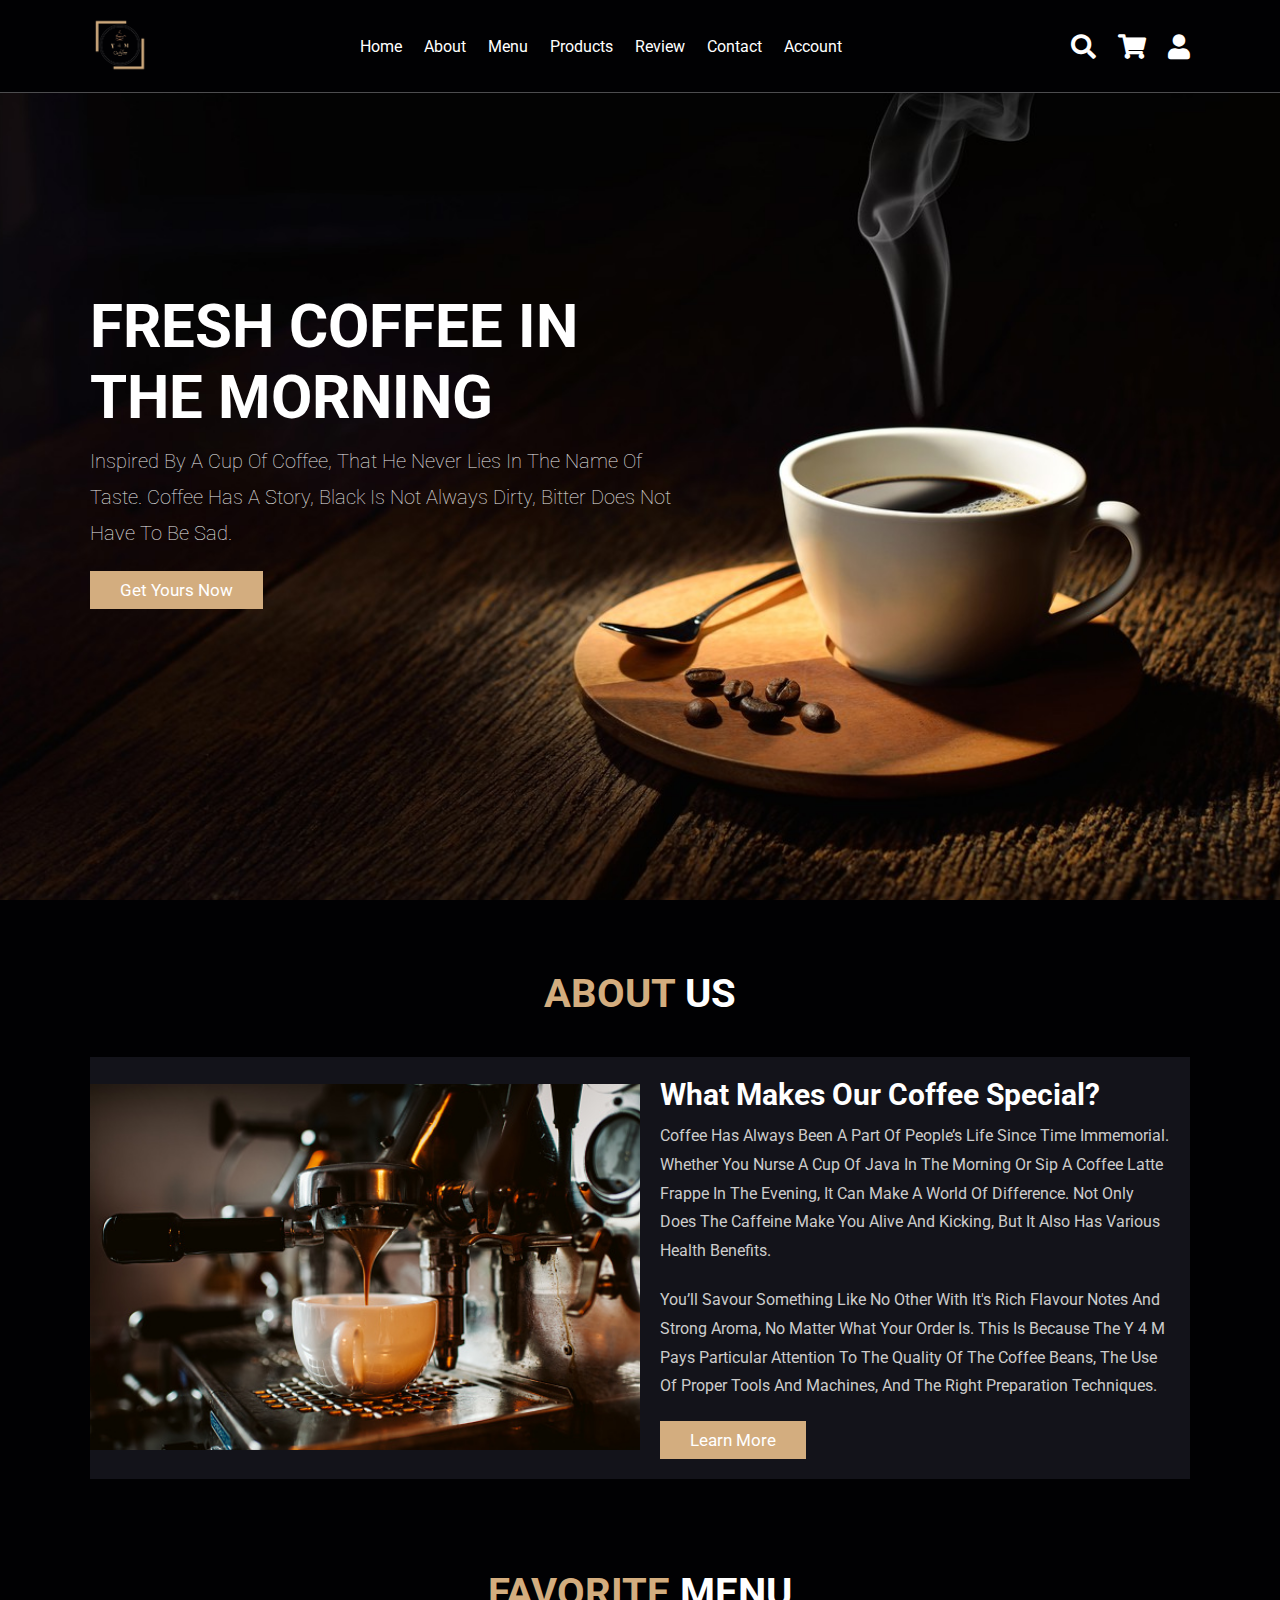
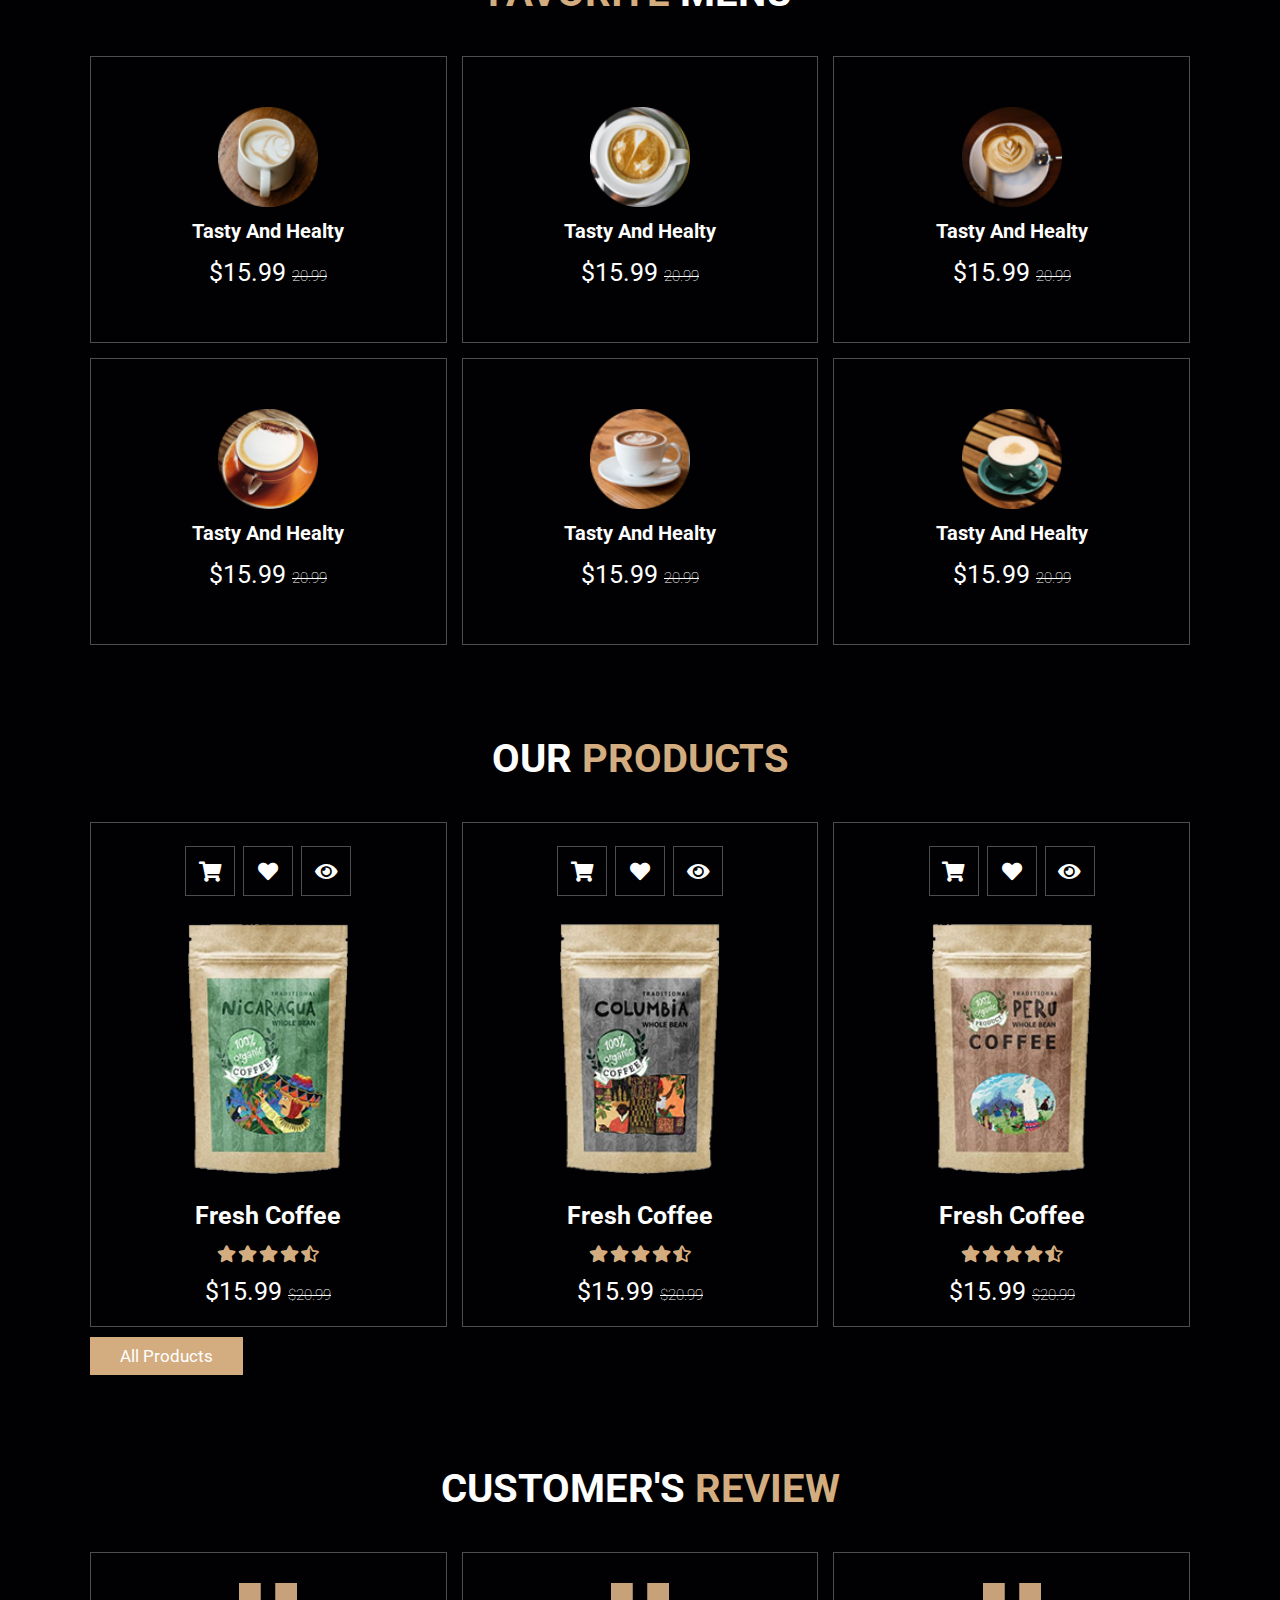
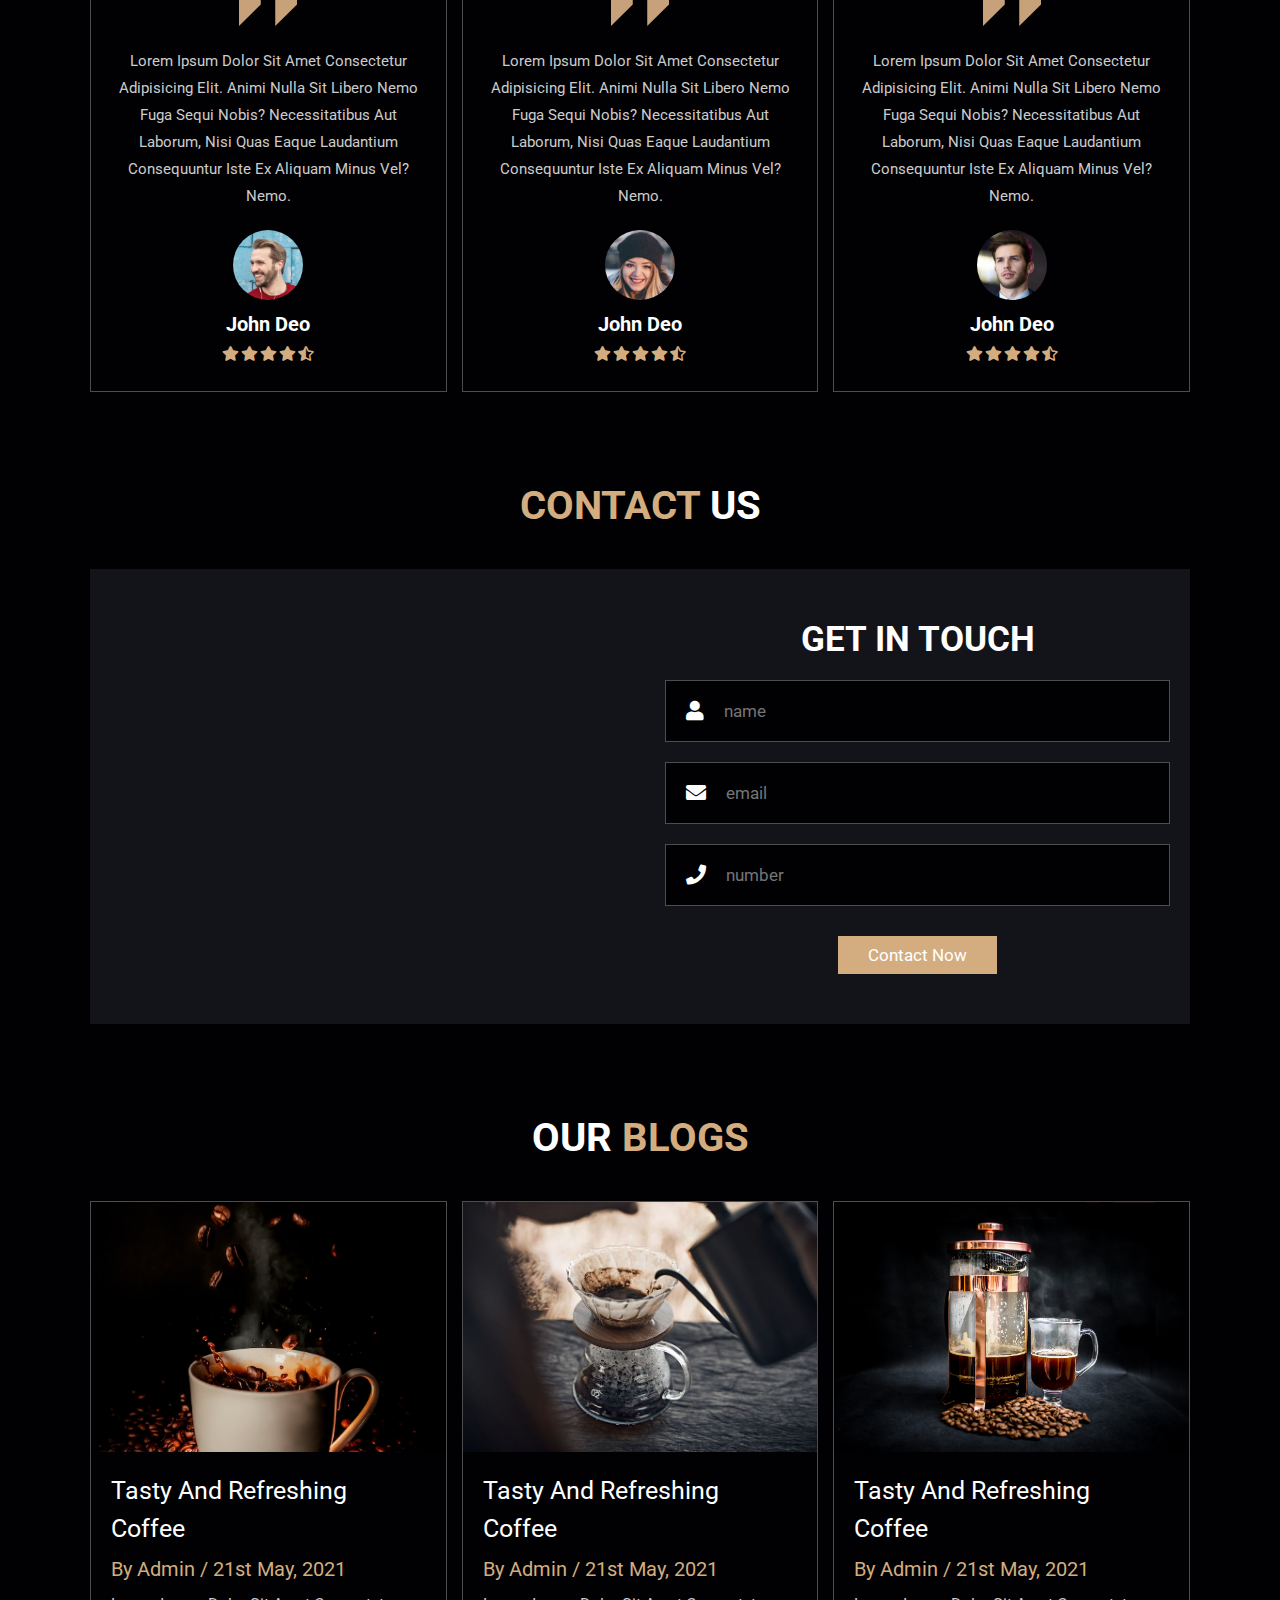
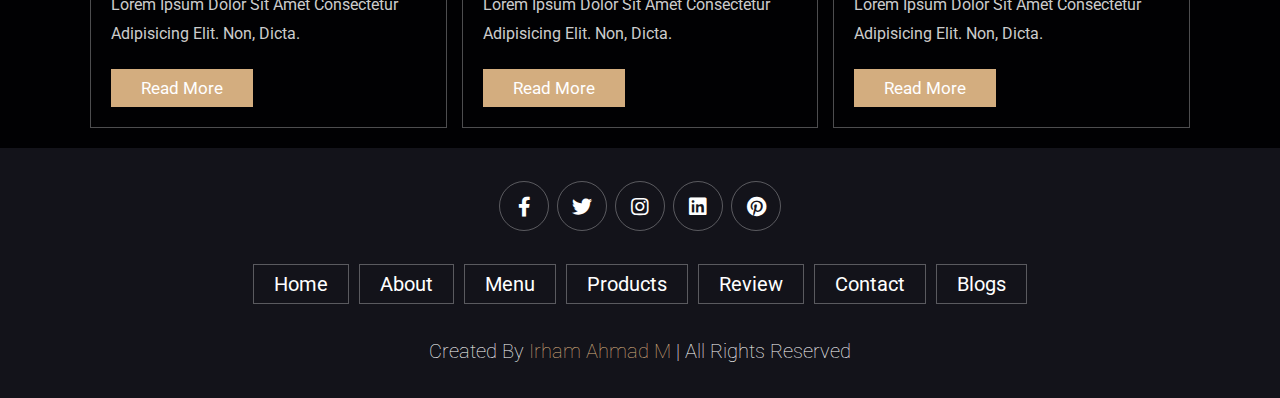
<file: index.html>
<!DOCTYPE html>
<html lang="en">
<head>
    <meta charset="UTF-8">
    <meta http-equiv="X-UA-Compatible" content="IE=edge">
    <meta name="viewport" content="width=device-width, initial-scale=1.0">
    <title>COFFEE SHOPE</title>

    <!-- font awesome cdn link  -->
    <link rel="stylesheet" href="https://cdnjs.cloudflare.com/ajax/libs/font-awesome/5.15.4/css/all.min.css">

    <!-- custom css file link  -->
    <link rel="stylesheet" href="css/style.css">

</head>
<body>
    
<!-- header section starts  -->

<header class="header">

    <a href="#" class="logo">
        <img src="images/logocoffe.png" alt="">
    </a>
    <nav class="navbar">
        <a href="#home">home</a>
        <a href="#about">about</a>
        <a href="#menu">menu</a>
        <a href="#products">products</a>
        <a href="#review">review</a>
        <a href="#contact">contact</a>
        <a href="Account.html">account</a>
    </nav>

    <div class="icons">
        <div class="fas fa-search" id="search-btn"></div>
        <div class="fas fa-shopping-cart" id="cart-btn"></div>
        <div class="fas fa-user" id="user-btn" ></div>
        <div class="fas fa-bars" id="menu-btn"></div>
    </div>

    <div class="search-form">
        <input type="search" id="search-box" placeholder="search here....">
        <label for="search-box" class="fas fa-search"> </label>
    </div>

    <div class="cart-items-container">

        <div class="cart-item">
            <span class="fas fa-times"></span>
            <img src="images/cart-item-1.png" alt="">
            <div class="content">
                <h3>cart item 01</h3>
                <div class="price">$15.99/-</div>
            </div>
        </div>

        <div class="cart-item">
            <span class="fas fa-times"></span>
            <img src="images/cart-item-2.png" alt="">
            <div class="content">
                <h3>cart item 02</h3>
                <div class="price">$15.99/-</div>
            </div>
        </div>

        <div class="cart-item">
            <span class="fas fa-times"></span>
            <img src="images/cart-item-3.png" alt="">
            <div class="content">
                <h3>cart item 03</h3>
                <div class="price">$15.99/-</div>
            </div>
        </div>

        <div class="cart-item">
            <span class="fas fa-times"></span>
            <img src="images/cart-item-4.png" alt="">
            <div class="content">
                <h3>cart item 04</h3>
                <div class="price">$15.99/-</div>
            </div>
        </div>
        <a href="#" class="btn">checkout now</a>
    </div>
</header>

<!-- Header Section End -->

<!-- home section starts  -->

<section class="home" id="home">

    <div class="content">
        <h3>fresh coffee in the morning</h3>
        <p>Inspired by a cup of coffee, that he never lies in the name of taste. Coffee has a story, black is not always dirty, bitter does not have to be sad.</p>
        <a href="#" class="btn">get yours now</a>
    </div>

</section>

<!-- home section ends -->

<!-- about section starts  -->

<section class="about" id="about">

    <h1 class="heading"> <span>about</span> us </h1>

    <div class="row">

        <div class="image">
            <img src="images/aboutkopi.jpg" alt="">
        </div>

        <div class="content">
            <h3>what makes our coffee special?</h3>
            <p>Coffee has always been a part of people’s life since time immemorial. Whether you nurse a cup of java in the morning or sip a coffee latte frappe in the evening, it can make a world of difference. Not only does the caffeine make you alive and kicking, but it also has various health benefits.</p>
            <p>You’ll savour something like no other with it's rich flavour notes and strong aroma, no matter what your order is. This is because the Y 4 M pays particular attention to the quality of the coffee beans, the use of proper tools and machines, and the right preparation techniques.</p>
            <a href="#" class="btn">learn more</a>
        </div>

    </div>

</section>

<!-- about section ends -->

<!-- menu section starts  -->

<section class="menu" id="menu">

    <h1 class="heading"> <span>Favorite</span> Menu </h1>

    <div class="box-container">

        <div class="box">
            <img src="images/menu-1.png" alt="">
            <h3>tasty and healty</h3>
            <div class="price">$15.99 <span>20.99</span></div>
        </div>

        <div class="box">
            <img src="images/menu-2.png" alt="">
            <h3>tasty and healty</h3>
            <div class="price">$15.99 <span>20.99</span></div>
        </div>

        <div class="box">
            <img src="images/menu-3.png" alt="">
            <h3>tasty and healty</h3>
            <div class="price">$15.99 <span>20.99</span></div>

        </div>

        <div class="box">
            <img src="images/menu-4.png" alt="">
            <h3>tasty and healty</h3>
            <div class="price">$15.99 <span>20.99</span></div>
        </div>

        <div class="box">
            <img src="images/menu-5.png" alt="">
            <h3>tasty and healty</h3>
            <div class="price">$15.99 <span>20.99</span></div>
        </div>

        <div class="box">
            <img src="images/menu-6.png" alt="">
            <h3>tasty and healty</h3>
            <div class="price">$15.99 <span>20.99</span></div>
        </div>

    </div>

</section>

<!-- menu section ends -->

<section class="products" id="products">

    <h1 class="heading"> our <span>products</span> </h1>

    <div class="box-container">

        <div class="box">
            <div class="icons">
                <a href="#" class="fas fa-shopping-cart"></a>
                <a href="#" class="fas fa-heart"></a>
                <a href="#" class="fas fa-eye"></a>
            </div>
            <div class="image">
                <img src="images/product-1.png" alt="">
            </div>
            <div class="content">
                <h3>fresh coffee</h3>
                <div class="stars">
                    <i class="fas fa-star"></i>
                    <i class="fas fa-star"></i>
                    <i class="fas fa-star"></i>
                    <i class="fas fa-star"></i>
                    <i class="fas fa-star-half-alt"></i>
                </div>
                <div class="price">$15.99 <span>$20.99</span></div>
            </div>
        </div>

        <div class="box">
            <div class="icons">
                <a href="#" class="fas fa-shopping-cart"></a>
                <a href="#" class="fas fa-heart"></a>
                <a href="#" class="fas fa-eye"></a>
            </div>
            <div class="image">
                <img src="images/product-2.png" alt="">
            </div>
            <div class="content">
                <h3>fresh coffee</h3>
                <div class="stars">
                    <i class="fas fa-star"></i>
                    <i class="fas fa-star"></i>
                    <i class="fas fa-star"></i>
                    <i class="fas fa-star"></i>
                    <i class="fas fa-star-half-alt"></i>
                </div>
                <div class="price">$15.99 <span>$20.99</span></div>
            </div>
        </div>

        <div class="box">
            <div class="icons">
                <a href="#" class="fas fa-shopping-cart"></a>
                <a href="#" class="fas fa-heart"></a>
                <a href="#" class="fas fa-eye"></a>
            </div>
            <div class="image">
                <img src="images/product-3.png" alt="">
            </div>
            <div class="content">
                <h3>fresh coffee</h3>
                <div class="stars">
                    <i class="fas fa-star"></i>
                    <i class="fas fa-star"></i>
                    <i class="fas fa-star"></i>
                    <i class="fas fa-star"></i>
                    <i class="fas fa-star-half-alt"></i>
                </div>
                <div class="price">$15.99 <span>$20.99</span></div>
            </div>
        </div>
    </div>
    <div class="container-btn-all-prod">
        <a href="product.html" class="btn">All Products</a>
    </div>
    
    
    

</section>

<!-- review section starts  -->

<section class="review" id="review">

    <h1 class="heading"> customer's <span>review</span> </h1>

    <div class="box-container">

        <div class="box">
            <img src="images/quote-img.png" alt="" class="quote">
            <p>Lorem ipsum dolor sit amet consectetur adipisicing elit. Animi nulla sit libero nemo fuga sequi nobis? Necessitatibus aut laborum, nisi quas eaque laudantium consequuntur iste ex aliquam minus vel? Nemo.</p>
            <img src="images/pic-1.png" class="user" alt="">
            <h3>john deo</h3>
            <div class="stars">
                <i class="fas fa-star"></i>
                <i class="fas fa-star"></i>
                <i class="fas fa-star"></i>
                <i class="fas fa-star"></i>
                <i class="fas fa-star-half-alt"></i>
            </div>
        </div>

        <div class="box">
            <img src="images/quote-img.png" alt="" class="quote">
            <p>Lorem ipsum dolor sit amet consectetur adipisicing elit. Animi nulla sit libero nemo fuga sequi nobis? Necessitatibus aut laborum, nisi quas eaque laudantium consequuntur iste ex aliquam minus vel? Nemo.</p>
            <img src="images/pic-2.png" class="user" alt="">
            <h3>john deo</h3>
            <div class="stars">
                <i class="fas fa-star"></i>
                <i class="fas fa-star"></i>
                <i class="fas fa-star"></i>
                <i class="fas fa-star"></i>
                <i class="fas fa-star-half-alt"></i>
            </div>
        </div>
        
        <div class="box">
            <img src="images/quote-img.png" alt="" class="quote">
            <p>Lorem ipsum dolor sit amet consectetur adipisicing elit. Animi nulla sit libero nemo fuga sequi nobis? Necessitatibus aut laborum, nisi quas eaque laudantium consequuntur iste ex aliquam minus vel? Nemo.</p>
            <img src="images/pic-3.png" class="user" alt="">
            <h3>john deo</h3>
            <div class="stars">
                <i class="fas fa-star"></i>
                <i class="fas fa-star"></i>
                <i class="fas fa-star"></i>
                <i class="fas fa-star"></i>
                <i class="fas fa-star-half-alt"></i>
            </div>
        </div>

    </div>

</section>

<!-- review section ends -->

<!-- contact section starts  -->

<section class="contact" id="contact">

    <h1 class="heading"> <span>contact</span> us </h1>

    <div class="row">

        <iframe class="map" src="https://maps.google.com/maps?q=indonesia,bandung,bilblesscoffe99 &t=&z=13&ie=UTF8&iwloc=&output=embed" allowfullscreen="" loading="lazy"></iframe>

        <form action="">
            <h3>get in touch</h3>
            <div class="inputBox">
                <span class="fas fa-user"></span>
                <input type="text" placeholder="name">
            </div>
            <div class="inputBox">
                <span class="fas fa-envelope"></span>
                <input type="email" placeholder="email">
            </div>
            <div class="inputBox">
                <span class="fas fa-phone"></span>
                <input type="number" placeholder="number">
            </div>
            <input type="submit" value="contact now" class="btn" onclick="proses()">
        </form>

    </div>

</section>

<!-- contact section ends -->

<!-- blogs section starts  -->

<section class="blogs" id="blogs">

    <h1 class="heading"> our <span>blogs</span> </h1>

    <div class="box-container">

        <div class="box">
            <div class="image">
                <img src="images/kopi1.jpg" alt="">
            </div>
            <div class="content">
                <a href="#" class="title">tasty and refreshing coffee</a>
                <span>by admin / 21st may, 2021</span>
                <p>Lorem ipsum dolor sit amet consectetur adipisicing elit. Non, dicta.</p>
                <a href="#" class="btn">read more</a>
            </div>
        </div>

        <div class="box">
            <div class="image">
                <img src="images/kopi2.jpg" alt="">
            </div>
            <div class="content">
                <a href="#" class="title">tasty and refreshing coffee</a>
                <span>by admin / 21st may, 2021</span>
                <p>Lorem ipsum dolor sit amet consectetur adipisicing elit. Non, dicta.</p>
                <a href="#" class="btn">read more</a>
            </div>
        </div>

        <div class="box">
            <div class="image">
                <img src="images/kopi3.jpeg" alt="">
            </div>
            <div class="content">
                <a href="#" class="title">tasty and refreshing coffee</a>
                <span>by admin / 21st may, 2021</span>
                <p>Lorem ipsum dolor sit amet consectetur adipisicing elit. Non, dicta.</p>
                <a href="#" class="btn">read more</a>
            </div>
        </div>

    </div>

</section>

<!-- blogs section ends -->

<!-- footer section starts  -->

<section class="footer">

    <div class="share">
        <a href="#" class="fab fa-facebook-f"></a>
        <a href="#" class="fab fa-twitter"></a>
        <a href="#" class="fab fa-instagram"></a>
        <a href="#" class="fab fa-linkedin"></a>
        <a href="#" class="fab fa-pinterest"></a>
    </div>

    <div class="links">
        <a href="#home">home</a>
        <a href="#about">about</a>
        <a href="#menu">menu</a>
        <a href="#products">products</a>
        <a href="#review">review</a>
        <a href="#contact">contact</a>
        <a href="#blogs">blogs</a>
    </div>

    <div class="credit">created by <span>Irham Ahmad M</span> | all rights reserved</div>

</section>

<!-- footer section ends -->





<!-- custom js file link  -->
<script src="js/script.js"></script>

</body>
</html>
</file>
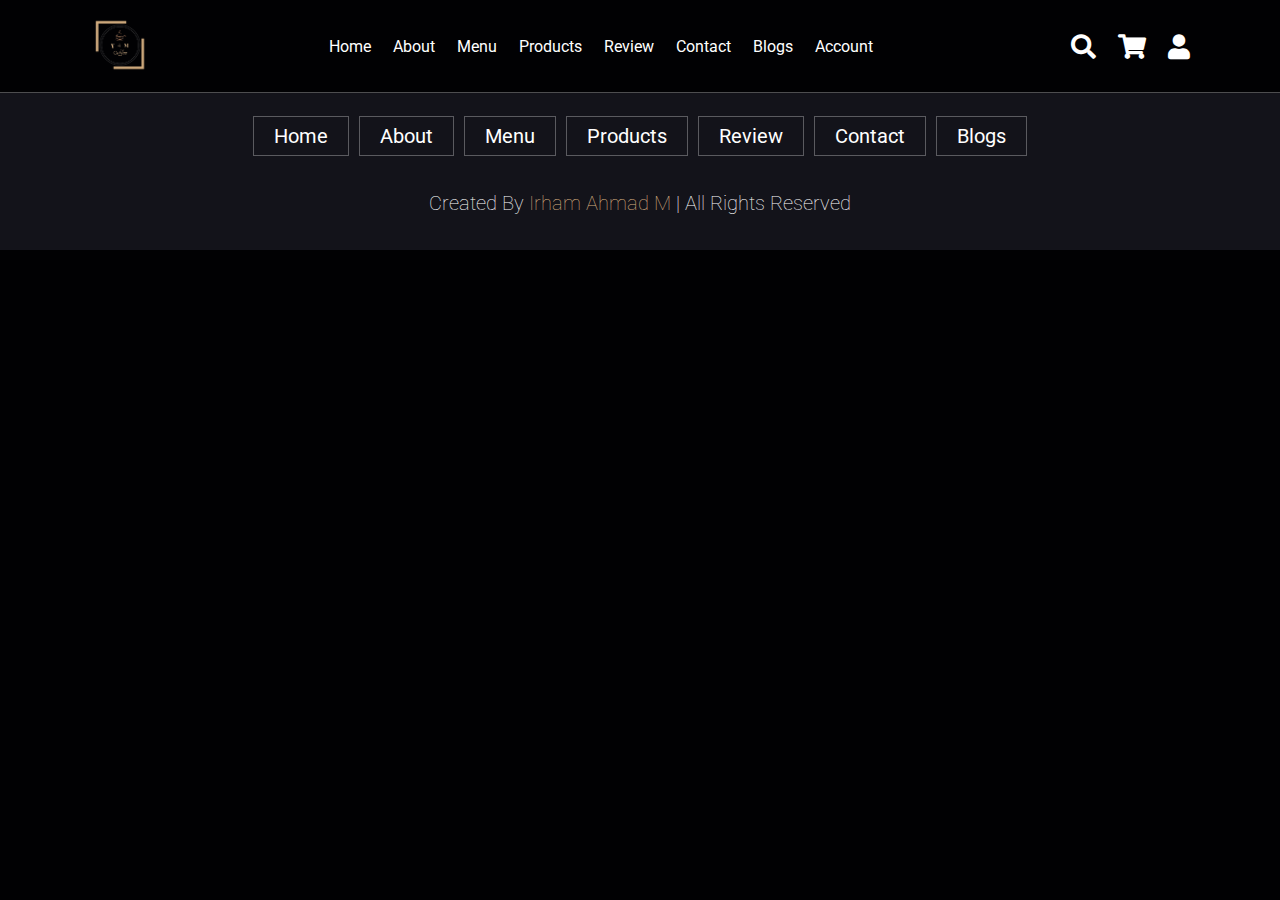
<file: Account.html>
<!DOCTYPE html>
<html lang="en">
<head>
    <meta charset="UTF-8">
    <meta http-equiv="X-UA-Compatible" content="IE=edge">
    <meta name="viewport" content="width=device-width, initial-scale=1.0">
    <title>COFFEE SHOPE</title>

    <!-- font awesome cdn link  -->
    <link rel="stylesheet" href="https://cdnjs.cloudflare.com/ajax/libs/font-awesome/5.15.4/css/all.min.css">

    <!-- custom css file link  -->
    <link rel="stylesheet" href="css/style.css">

</head>
<body>
<!-- header section starts  -->

<header class="header" id="acount">

    <a href="#" class="logo">
        <img src="images/logocoffe.png" alt="">
    </a>
    <nav class="navbar">
        <a href="index.html#home">home</a>
        <a href="index.html#about">about</a>
        <a href="index.html#menu">menu</a>
        <a href="#">products</a>
        <a href="index.html#review">review</a>
        <a href="index.html#contact">contact</a>
        <a href="index.html#blogs">blogs</a>
        <a href="Account.html">account</a>
    </nav>

    <div class="icons">
        <div class="fas fa-search" id="search-btn"></div>
        <div class="fas fa-shopping-cart" id="cart-btn"></div>
        <div class="fas fa-user" id="user-btn" ></div>
        <div class="fas fa-bars" id="menu-btn"></div>
    </div>

    <div class="search-form">
        <input type="search" id="search-box" placeholder="search here...">
        <label for="search-box" class="fas fa-search"></label>
    </div>

    <div class="cart-items-container">
        <div class="cart-item">
            <span class="fas fa-times"></span>
            <img src="images/cart-item-1.png" alt="">
            <div class="content">
                <h3>cart item 01</h3>
                <div class="price">$15.99/-</div>
            </div>
        </div>
        <div class="cart-item">
            <span class="fas fa-times"></span>
            <img src="images/cart-item-2.png" alt="">
            <div class="content">
                <h3>cart item 02</h3>
                <div class="price">$15.99/-</div>
            </div>
        </div>
        <div class="cart-item">
            <span class="fas fa-times"></span>
            <img src="images/cart-item-3.png" alt="">
            <div class="content">
                <h3>cart item 03</h3>
                <div class="price">$15.99/-</div>
            </div>
        </div>
        <div class="cart-item">
            <span class="fas fa-times"></span>
            <img src="images/cart-item-4.png" alt="">
            <div class="content">
                <h3>cart item 04</h3>
                <div class="price">$15.99/-</div>
            </div>
        </div>
        <a href="#" class="btn">checkout now</a>
    </div>

</header>

<!-- header section ends -->

    <!-------------------------- account-page ---------------------------->

    <!--------------------------- end account-page ----------------------->

    <!-- footer section starts  -->

<section class="footer">

    <div class="share">
        <a href="#" class="fab fa-facebook-f"></a>
        <a href="#" class="fab fa-twitter"></a>
        <a href="#" class="fab fa-instagram"></a>
        <a href="#" class="fab fa-linkedin"></a>
        <a href="#" class="fab fa-pinterest"></a>
    </div>

    <div class="links">
        <a href="#home">home</a>
        <a href="#about">about</a>
        <a href="#menu">menu</a>
        <a href="#products">products</a>
        <a href="#review">review</a>
        <a href="#contact">contact</a>
        <a href="#blogs">blogs</a>
    </div>

    <div class="credit">created by <span>Irham Ahmad M</span> | all rights reserved</div>

</section>

<!-- footer section ends -->

    <!-- custom js file link  -->
    <script src="js/script.js"></script>
</body>
</html>
</file>
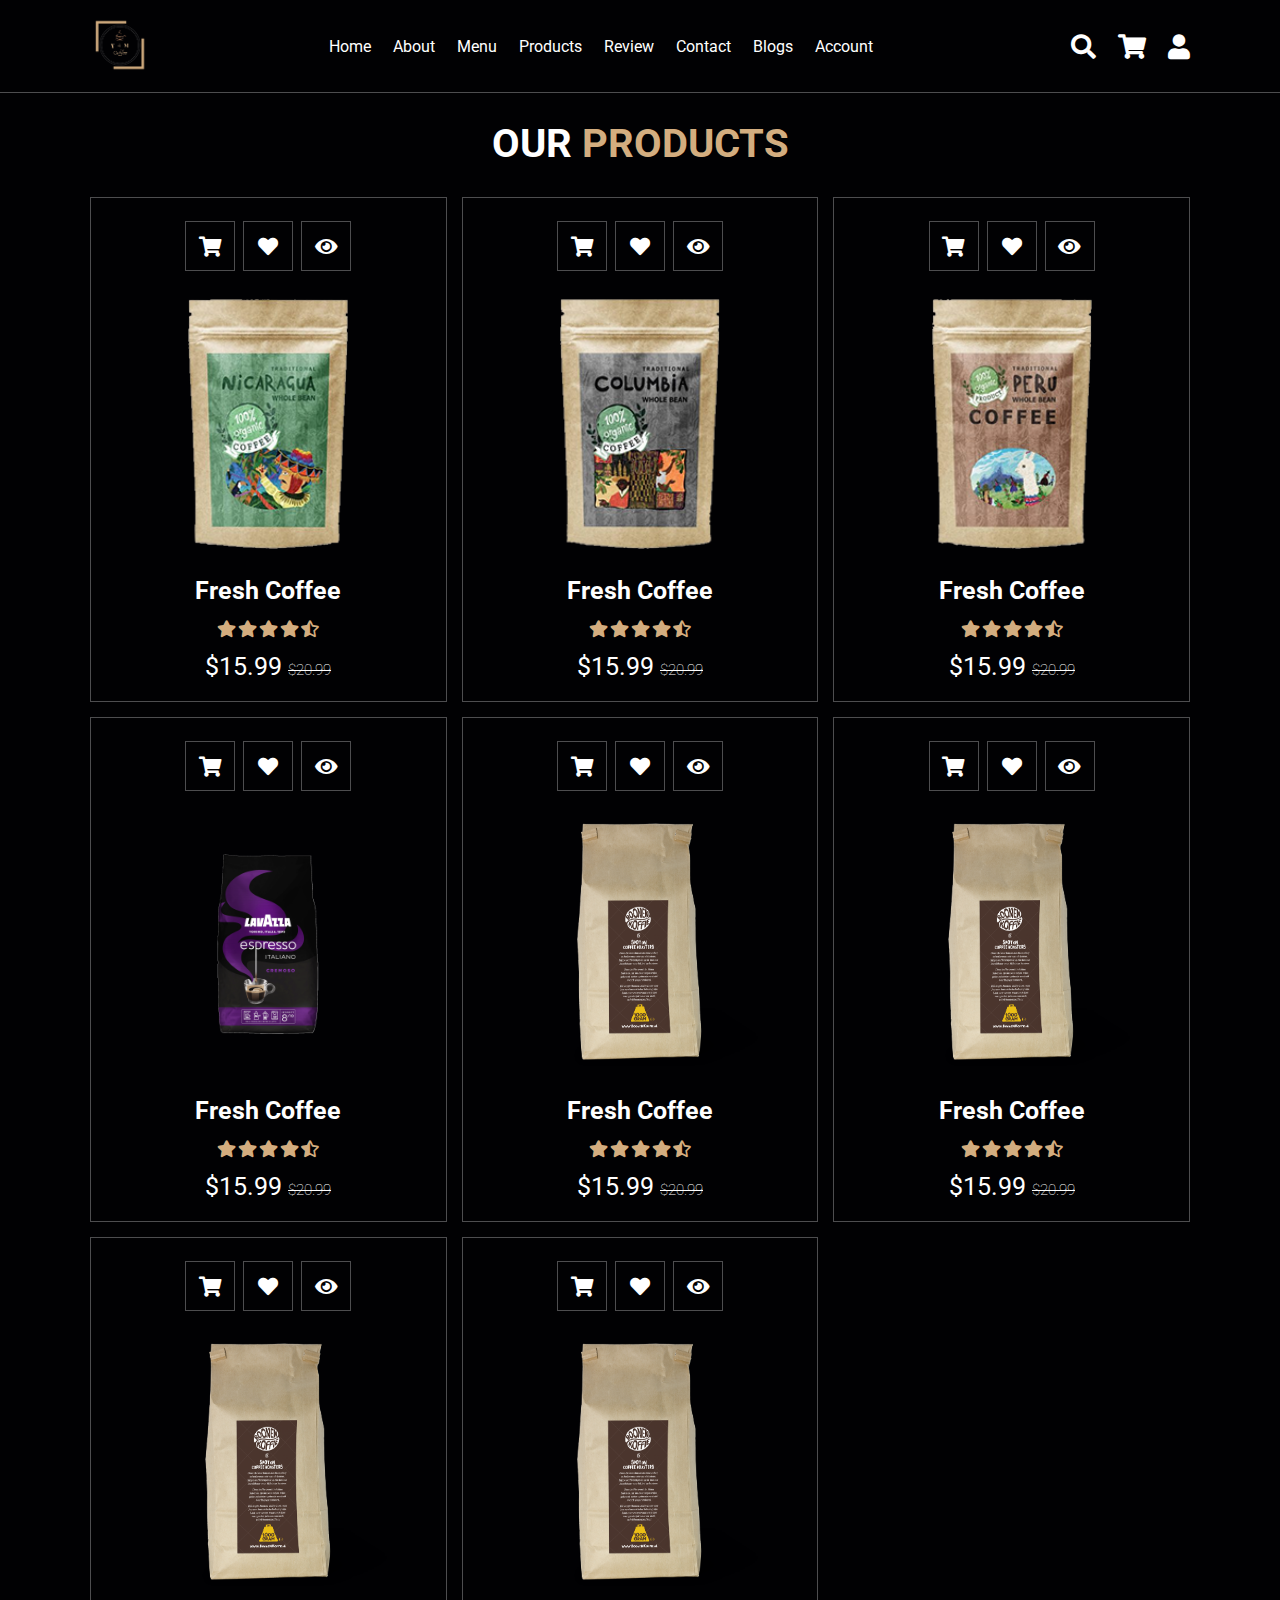
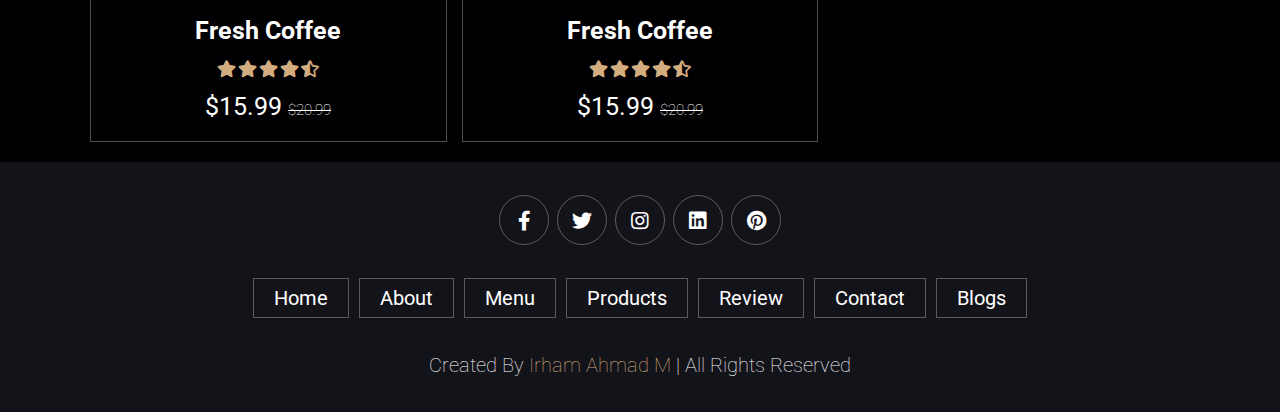
<file: product.html>
<!DOCTYPE html>
<html lang="en">
<head>
    <meta charset="UTF-8">
    <meta http-equiv="X-UA-Compatible" content="IE=edge">
    <meta name="viewport" content="width=device-width, initial-scale=1.0">
    <title>COFFEE SHOPE</title>

    <!-- font awesome cdn link  -->
    <link rel="stylesheet" href="https://cdnjs.cloudflare.com/ajax/libs/font-awesome/5.15.4/css/all.min.css">

    <!-- custom css file link  -->
    <link rel="stylesheet" href="css/style.css">

</head>
    <body>
    
<!-- header section starts  -->

<header class="header">

    <a href="#" class="logo">
        <img src="images/logocoffe.png" alt="">
    </a>

    <nav class="navbar">
        <a href="index.html#home">home</a>
        <a href="index.html#about">about</a>
        <a href="index.html#menu">menu</a>
        <a href="#">products</a>
        <a href="index.html#review">review</a>
        <a href="index.html#contact">contact</a>
        <a href="index.html#blogs">blogs</a>
        <a href="Account.html">account</a>
    </nav>

    <div class="icons">
        <div class="fas fa-search" id="search-btn"></div>
        <div class="fas fa-shopping-cart" id="cart-btn"></div>
        <div class="fas fa-user" id="user-btn" ></div>
        <div class="fas fa-bars" id="menu-btn"></div>
    </div>

    <div class="search-form">
        <input type="search" id="search-box" placeholder="search here...">
        <label for="search-box" class="fas fa-search"></label>
    </div>

    <div class="cart-items-container">
        <div class="cart-item">
            <span class="fas fa-times"></span>
            <img src="images/cart-item-1.png" alt="">
            <div class="content">
                <h3>cart item 01</h3>
                <div class="price">$15.99/-</div>
            </div>
        </div>
        <div class="cart-item">
            <span class="fas fa-times"></span>
            <img src="images/cart-item-2.png" alt="">
            <div class="content">
                <h3>cart item 02</h3>
                <div class="price">$15.99/-</div>
            </div>
        </div>
        <div class="cart-item">
            <span class="fas fa-times"></span>
            <img src="images/cart-item-3.png" alt="">
            <div class="content">
                <h3>cart item 03</h3>
                <div class="price">$15.99/-</div>
            </div>
        </div>
        <div class="cart-item">
            <span class="fas fa-times"></span>
            <img src="images/cart-item-4.png" alt="">
            <div class="content">
                <h3>cart item 04</h3>
                <div class="price">$15.99/-</div>
            </div>
        </div>
        <a href="#" class="btn">checkout now</a>
    </div>

</header>
    <section class="products" id="products">

        <h1 class="ourproduct"> our <span>products</span> </h1>
    
        <div class="box-container">
    
            <div class="box">
                <div class="icons">
                    <a href="#" class="fas fa-shopping-cart" id="add-cart"></a>
                    <a href="#" class="fas fa-heart"></a>
                    <a href="#" class="fas fa-eye"></a>
                </div>
                <div class="image">
                    <img src="images/product-1.png" alt="">
                </div>
                <div class="content">
                    <h3>fresh coffee</h3>
                    <div class="stars">
                        <i class="fas fa-star"></i>
                        <i class="fas fa-star"></i>
                        <i class="fas fa-star"></i>
                        <i class="fas fa-star"></i>
                        <i class="fas fa-star-half-alt"></i>
                    </div>
                    <div class="price">$15.99 <span>$20.99</span></div>
                </div>
            </div>
    
            <div class="box">
                <div class="icons">
                    <a href="#" class="fas fa-shopping-cart"></a>
                    <a href="#" class="fas fa-heart"></a>
                    <a href="#" class="fas fa-eye"></a>
                </div>
                <div class="image">
                    <img src="images/product-2.png" alt="">
                </div>
                <div class="content">
                    <h3>fresh coffee</h3>
                    <div class="stars">
                        <i class="fas fa-star"></i>
                        <i class="fas fa-star"></i>
                        <i class="fas fa-star"></i>
                        <i class="fas fa-star"></i>
                        <i class="fas fa-star-half-alt"></i>
                    </div>
                    <div class="price">$15.99 <span>$20.99</span></div>
                </div>
            </div>
    
            <div class="box">
                <div class="icons">
                    <a href="#" class="fas fa-shopping-cart"></a>
                    <a href="#" class="fas fa-heart"></a>
                    <a href="#" class="fas fa-eye"></a>
                </div>
                <div class="image">
                    <img src="images/product-3.png" alt="">
                </div>
                <div class="content">
                    <h3>fresh coffee</h3>
                    <div class="stars">
                        <i class="fas fa-star"></i>
                        <i class="fas fa-star"></i>
                        <i class="fas fa-star"></i>
                        <i class="fas fa-star"></i>
                        <i class="fas fa-star-half-alt"></i>
                    </div>
                    <div class="price">$15.99 <span>$20.99</span></div>
                </div>
            </div>

            <div class="box">
                <div class="icons">
                    <a href="#" class="fas fa-shopping-cart"></a>
                    <a href="#" class="fas fa-heart"></a>
                    <a href="#" class="fas fa-eye"></a>
                </div>
                <div class="image">
                    <img src="images/product-4.png" alt="">
                </div>
                <div class="content">
                    <h3>fresh coffee</h3>
                    <div class="stars">
                        <i class="fas fa-star"></i>
                        <i class="fas fa-star"></i>
                        <i class="fas fa-star"></i>
                        <i class="fas fa-star"></i>
                        <i class="fas fa-star-half-alt"></i>
                    </div>
                    <div class="price">$15.99 <span>$20.99</span></div>
                </div>
            </div>

            <div class="box">
                <div class="icons">
                    <a href="#" class="fas fa-shopping-cart"></a>
                    <a href="#" class="fas fa-heart"></a>
                    <a href="#" class="fas fa-eye"></a>
                </div>
                <div class="image">
                    <img src="images/product-5.png" alt="">
                </div>
                <div class="content">
                    <h3>fresh coffee</h3>
                    <div class="stars">
                        <i class="fas fa-star"></i>
                        <i class="fas fa-star"></i>
                        <i class="fas fa-star"></i>
                        <i class="fas fa-star"></i>
                        <i class="fas fa-star-half-alt"></i>
                    </div>
                    <div class="price">$15.99 <span>$20.99</span></div>
                </div>
            </div>
            
            <div class="box">
                <div class="icons">
                    <a href="#" class="fas fa-shopping-cart"></a>
                    <a href="#" class="fas fa-heart"></a>
                    <a href="#" class="fas fa-eye"></a>
                </div>
                <div class="image">
                    <img src="images/product-5.png" alt="">
                </div>
                <div class="content">
                    <h3>fresh coffee</h3>
                    <div class="stars">
                        <i class="fas fa-star"></i>
                        <i class="fas fa-star"></i>
                        <i class="fas fa-star"></i>
                        <i class="fas fa-star"></i>
                        <i class="fas fa-star-half-alt"></i>
                    </div>
                    <div class="price">$15.99 <span>$20.99</span></div>
                </div>
            </div>

            <div class="box">
                <div class="icons">
                    <a href="#" class="fas fa-shopping-cart"></a>
                    <a href="#" class="fas fa-heart"></a>
                    <a href="#" class="fas fa-eye"></a>
                </div>
                <div class="image">
                    <img src="images/product-5.png" alt="">
                </div>
                <div class="content">
                    <h3>fresh coffee</h3>
                    <div class="stars">
                        <i class="fas fa-star"></i>
                        <i class="fas fa-star"></i>
                        <i class="fas fa-star"></i>
                        <i class="fas fa-star"></i>
                        <i class="fas fa-star-half-alt"></i>
                    </div>
                    <div class="price">$15.99 <span>$20.99</span></div>
                </div>
            </div>
            
            <div class="box">
                <div class="icons">
                    <a href="#" class="fas fa-shopping-cart"></a>
                    <a href="#" class="fas fa-heart"></a>
                    <a href="#" class="fas fa-eye"></a>
                </div>
                <div class="image">
                    <img src="images/product-5.png" alt="">
                </div>
                <div class="content">
                    <h3>fresh coffee</h3>
                    <div class="stars">
                        <i class="fas fa-star"></i>
                        <i class="fas fa-star"></i>
                        <i class="fas fa-star"></i>
                        <i class="fas fa-star"></i>
                        <i class="fas fa-star-half-alt"></i>
                    </div>
                    <div class="price">$15.99 <span>$20.99</span></div>
                </div>
            </div>
        </div>
    </section>

<!-- footer section starts  -->

<section class="footer">

    <div class="share">
        <a href="#" class="fab fa-facebook-f"></a>
        <a href="#" class="fab fa-twitter"></a>
        <a href="#" class="fab fa-instagram"></a>
        <a href="#" class="fab fa-linkedin"></a>
        <a href="#" class="fab fa-pinterest"></a>
    </div>

    <div class="links">
        <a href="index.html#home">home</a>
        <a href="index.html#about">about</a>
        <a href="index.html#menu">menu</a>
        <a href="#">products</a>
        <a href="index.html#review">review</a>
        <a href="index.html#contact">contact</a>
        <a href="index.html#blogs">blogs</a>
    </div>

    <div class="credit">created by <span>Irham Ahmad M</span> | all rights reserved</div>

</section>

<!-- footer section ends -->

    <!-- custom js file link  -->
    <script src="js/script.js"></script>
    </body>
</html>
</file>
<file: css/style.css>
@import url('https://fonts.googleapis.com/css2?family=Roboto:wght@100;300;400;500;700&display=swap');

:root{
    --main-color:#d3ad7f;
    --black:#13131a;
    --bg:#010103;
    --border:.1rem solid rgba(255,255,255,.3);
}

*{
    font-family: 'Roboto', sans-serif;
    margin:0; padding:0;
    box-sizing: border-box;
    outline: none; border:none;
    text-decoration: none;
    text-transform: capitalize;
    transition: .2s linear;
}

html{
    font-size: 62.5%;
    overflow-x: hidden;
    scroll-padding-top: 9rem;
    scroll-behavior: smooth;
}

html::-webkit-scrollbar{
    width: .8rem;
}

html::-webkit-scrollbar-track{
    background: transparent;
}

html::-webkit-scrollbar-thumb{
    background: #fff;
    border-radius: 5rem;
}

body{
    background: var(--bg);
}

section{
    padding:2rem 7%;
}

.heading{
    text-align: center;
    color:#fff;
    text-transform: uppercase;
    padding-bottom: 4rem;
    padding-top: 5rem;
    font-size: 4rem;
}

.ourproduct {
    text-align: center;
    color:#fff;
    text-transform: uppercase;
    padding-bottom: 3rem;
    padding-top: 10rem;
    font-size: 4rem;
}

.ourproduct span {
    text-align: center;
    color:var(--main-color);
    text-transform: uppercase;
    padding-bottom: 3rem;
    padding-top: 10rem;
    font-size: 4rem;
}

.heading span{
    color:var(--main-color);
    text-transform: uppercase;
}

.btn{
    margin-top: 1rem;
    display: inline-block;
    padding:.9rem 3rem;
    font-size: 1.7rem;
    color:#fff;
    background: var(--main-color);
    cursor: pointer;
}

.btn:hover{
    letter-spacing: .2rem;
}

.header{
    background: var(--bg);
    display: flex;
    align-items: center;
    justify-content: space-between;
    padding: 1.5rem 7%;
    border-bottom: var(--border);
    position: fixed;
    top: 0; left: 0; right: 0;
    z-index: 1000;
}

.header .logo img{
    height: 6rem;
}

.header .navbar a{
    margin: 0 1rem;
    font-size: 1.6rem;
    color: #fff;
}

.header .navbar a:hover{
    color: var(--main-color);
    border-bottom: .1rem solid var(--main-color);
    padding-bottom: .5rem;
}

.header .icons div{
    color: #fff;
    cursor: pointer;
    font-size: 2.5rem;
    margin-left: 2rem ;
}

.header .icons div:hover{
    color:var(--main-color);
}

#menu-btn{
    display: none;
}

.header .search-form{
    position: absolute;
    top: 115%; right: 7%;
    background: #fff;
    width: 50rem;
    height: 5rem;
    display: flex;
    align-items: center;
    transform: scaleY(0);
    transform-origin: top;
}

.header .search-form.active{
    transform: scaleY(1);
}

.header .search-form input{
    height: 100%;
    width: 100%;
    font-size: 1.6rem;
    color: var(--black);
    padding: 1rem;
    text-transform: none;
}

.header .search-form label{
    cursor: pointer;
    font-size: 2.2rem;
    margin-right: 1.5rem;
    color: var(--black);
}

.header .search-form label:hover{
    color: var(--main-color);
}

.header .cart-items-container{
    position: absolute;
    top: 100%; right: -100%;
    height: calc(100vh - 9.5rem);
    width: 35rem;
    background: #fff;
    padding: 0 1.5rem;
}

.header .cart-items-container.active{
    right: 0;
}

.header .cart-items-container .cart-item{
    position: relative;
    margin: 2rem 0;
    display: flex;
    align-items: center;
    gap: 1.5rem;
}

.header .cart-items-container .cart-item .fa-times{
    position: absolute;
    top: 1rem; right: 1rem;
    font-size: 2rem;
    cursor: pointer;
    color: var(--black);
}

.header .cart-items-container .cart-item .fa-times:hover{
    color: var(--main-color);
}

.header .cart-items-container .cart-item img{
    height: 7rem;
}

.header .cart-items-container .cart-item .content h3{
    font-size: 2rem;
    color: var(--black);
    padding-bottom: .5rem;
}

.header .cart-items-container .cart-item .price h3{
    font-size: 1.5rem;
    color: var(--main-color);
}

.header .cart-items-container .btn{
    width: 100%;
    text-align: center;
}

/* endheader */

.home{
    min-height: 100vh;
    display: flex;
    align-items: center;
    background:url(../images/background.jpg) no-repeat;
    background-size: cover;
    background-position: center;
}

.home .content{
    max-width: 60rem;
}

.home .content h3{
    font-size: 6rem;
    text-transform: uppercase;
    color:#fff;
}

.home .content p{
    font-size: 2rem;
    font-weight: lighter;
    line-height: 1.8;
    padding:1rem 0;
    color:#eee;
}

.about .row{
    display: flex;
    align-items: center;
    background:var(--black);
    flex-wrap: wrap;
}

.about .row .image{
    flex:1 1 45rem;
}

.about .row .image img{
    width: 100%;
}
.about .row .content{
    flex:1 1 45rem;
    padding:2rem;
}

.about .row .content h3{
    font-size: 3rem;
    color:#fff;
}

.about .row .content p{
    font-size: 1.6rem;
    color:#ccc;
    padding:1rem 0;
    line-height: 1.8;
}

.menu .box-container{
    display: grid;
    grid-template-columns: repeat(auto-fit, minmax(30rem, 1fr));
    gap:1.5rem;
}

.menu .box-container .box{
    padding:5rem;
    text-align: center;
    border:var(--border);    
}

.menu .box-container .box img{
    height: 10rem;
}

.menu .box-container .box h3{
    color: #fff;
    font-size: 2rem;
    padding:1rem 0;
}

.menu .box-container .box .price{
    color: #fff;
    font-size: 2.5rem;
    padding:.5rem 0;
}

.menu .box-container .box .price span{
    font-size: 1.5rem;
    text-decoration: line-through;
    font-weight: lighter;
}

.menu .box-container .box:hover{
    background:#fff;
}

.menu .box-container .box:hover > *{
    color:var(--black);
}

.products .box-container{
    display: grid;
    grid-template-columns: repeat(auto-fit, minmax(30rem, 1fr));
    gap:1.5rem;
}

.products .box-container .box{
    text-align: center;
    border:var(--border);
    padding: 2rem;
}

.products .box-container .box .icons a{
    height: 5rem;
    width: 5rem;
    line-height: 5rem;
    font-size: 2rem;
    border:var(--border);
    color:#fff;
    margin:.3rem;
}

.products .box-container .box .icons a:hover{
    background:var(--main-color);
}

.products .box-container .box .image{
    padding: 2.5rem 0;
}

.products .box-container .box .image img{
    height: 25rem;
}

.products .box-container .box .content h3{
    color:#fff;
    font-size: 2.5rem;
}

.products .box-container .box .content .stars{
    padding: 1.5rem;
}

.products .box-container .box .content .stars i{
    font-size: 1.7rem;
    color: var(--main-color);
}

.products .box-container .box .content .price{
    color:#fff;
    font-size: 2.5rem;
}

.products .container-[btn]-all-prod{
    margin-top: 10px;;
    width: 100%;
    display: flex;
    justify-content: center;
    align-items: center;
}


.products .box-container .box .content .price span{
    text-decoration: line-through;
    font-weight: lighter;
    font-size: 1.5rem;
}


/* ---------All Product------------ */

/* -------end----- */
.review .box-container{
    display: grid;
    grid-template-columns: repeat(auto-fit, minmax(30rem, 1fr));
    gap:1.5rem;
}

.review .box-container .box{
    border:var(--border);
    text-align: center;
    padding:3rem 2rem;
}

.review .box-container .box p{
    font-size: 1.5rem;
    line-height: 1.8;
    color:#ccc;
    padding:2rem 0;
}

.review .box-container .box .user{
    height: 7rem;
    width: 7rem;
    border-radius: 50%;
    object-fit: cover;
}

.review .box-container .box h3{
    padding:1rem 0;
    font-size: 2rem;
    color:#fff;
}

.review .box-container .box .stars i{
    font-size: 1.5rem;
    color:var(--main-color);
}

.contact .row{
    display: flex;
    background:var(--black);
    flex-wrap: wrap;
    gap:1rem;
}

.contact .row .map{
    flex:1 1 45rem;
    width: 100%;
    object-fit: cover;
}

.contact .row form{
    flex:1 1 45rem;
    padding:5rem 2rem;
    text-align: center;
}

.contact .row form h3{
    text-transform: uppercase;
    font-size: 3.5rem;
    color:#fff;
}

.contact .row form .inputBox{
    display: flex;
    align-items: center;
    margin-top: 2rem;
    margin-bottom: 2rem;
    background:var(--bg);
    border:var(--border);
}

.contact .row form .inputBox span{
    color:#fff;
    font-size: 2rem;
    padding-left: 2rem;
}

.contact .row form .inputBox input{
    width: 100%;
    padding:2rem;
    font-size: 1.7rem;
    color:#fff;
    text-transform: none;
    background:none;
}

.blogs .box-container{
    display: grid;
    grid-template-columns: repeat(auto-fit, minmax(30rem, 1fr));
    gap:1.5rem;
}

.blogs .box-container .box{
    border:var(--border);    
}

.blogs .box-container .box .image{
    height: 25rem;
    overflow:hidden;
    width: 100%;
}

.blogs .box-container .box .image img{
    height: 100%;
    object-fit: cover;
    width: 100%;
}

.blogs .box-container .box:hover .image img{
    transform: scale(1.2);
}

.blogs .box-container .box .content{
    padding:2rem;
}

.blogs .box-container .box .content .title{
    font-size: 2.5rem;
    line-height: 1.5;
    color:#fff;
}

.blogs .box-container .box .content .title:hover{
    color:var(--main-color);
}

.blogs .box-container .box .content span{
    color:var(--main-color);
    display: block;
    padding-top: 1rem;
    font-size: 2rem;
}

.blogs .box-container .box .content p{
    font-size: 1.6rem;
    line-height: 1.8;
    color:#ccc;
    padding:1rem 0;
}


/* ------------ account-page ------------- */
/* end account-page */

.footer{
    background:var(--black);
    text-align: center;
}

.footer .share{
    padding:1rem 0;
}

.footer .share a{
    height: 5rem;
    width: 5rem;
    line-height: 5rem;
    font-size: 2rem;
    color:#fff;
    border:var(--border);
    margin:.3rem;
    border-radius: 50%;
}

.footer .share a:hover{
    background-color: var(--main-color);
}

.footer .links{
    display: flex;
    justify-content: center;
    flex-wrap: wrap;
    padding:2rem 0;
    gap:1rem;
}

.footer .links a{
    padding:.7rem 2rem;
    color:#fff;
    border:var(--border);
    font-size: 2rem;
}

.footer .links a:hover{
    background:var(--main-color);
}

.footer .credit{
    font-size: 2rem;
    color:#fff;
    font-weight: lighter;
    padding:1.5rem;
}

.footer .credit span{
    color:var(--main-color);
}













/* media queries  */
@media (max-width:991px){

    html{
        font-size: 55%;
    }

    .header{
        padding:1.5rem 2rem;
    }

    section{
        padding:2rem;
    }

}

@media (max-width:768px){

    #menu-btn{
        display: inline-block;
    }

    .header .navbar{
        position: absolute;
        top:100%; right: -100%;
        background: #fff;
        width: 30rem;
        height: calc(100vh - 9.5rem);
    }

    .header .navbar.active{
        right:0;
    }

    .header .navbar a{
        color:var(--black);
        display: block;
        margin:1.5rem;
        padding:.5rem;
        font-size: 2rem;
    }

    .header .search-form{
        width: 90%;
        right: 2rem;
    }

    .home{
        background-position: left;
        justify-content: center;
        text-align: center;
    }

    .home .content h3{
        font-size: 4.5rem;
    }

    .home .content p{
        font-size: 1.5rem;
    }

}

@media (max-width:450px){

    html{
        font-size: 50%;
    }

}
</file>
